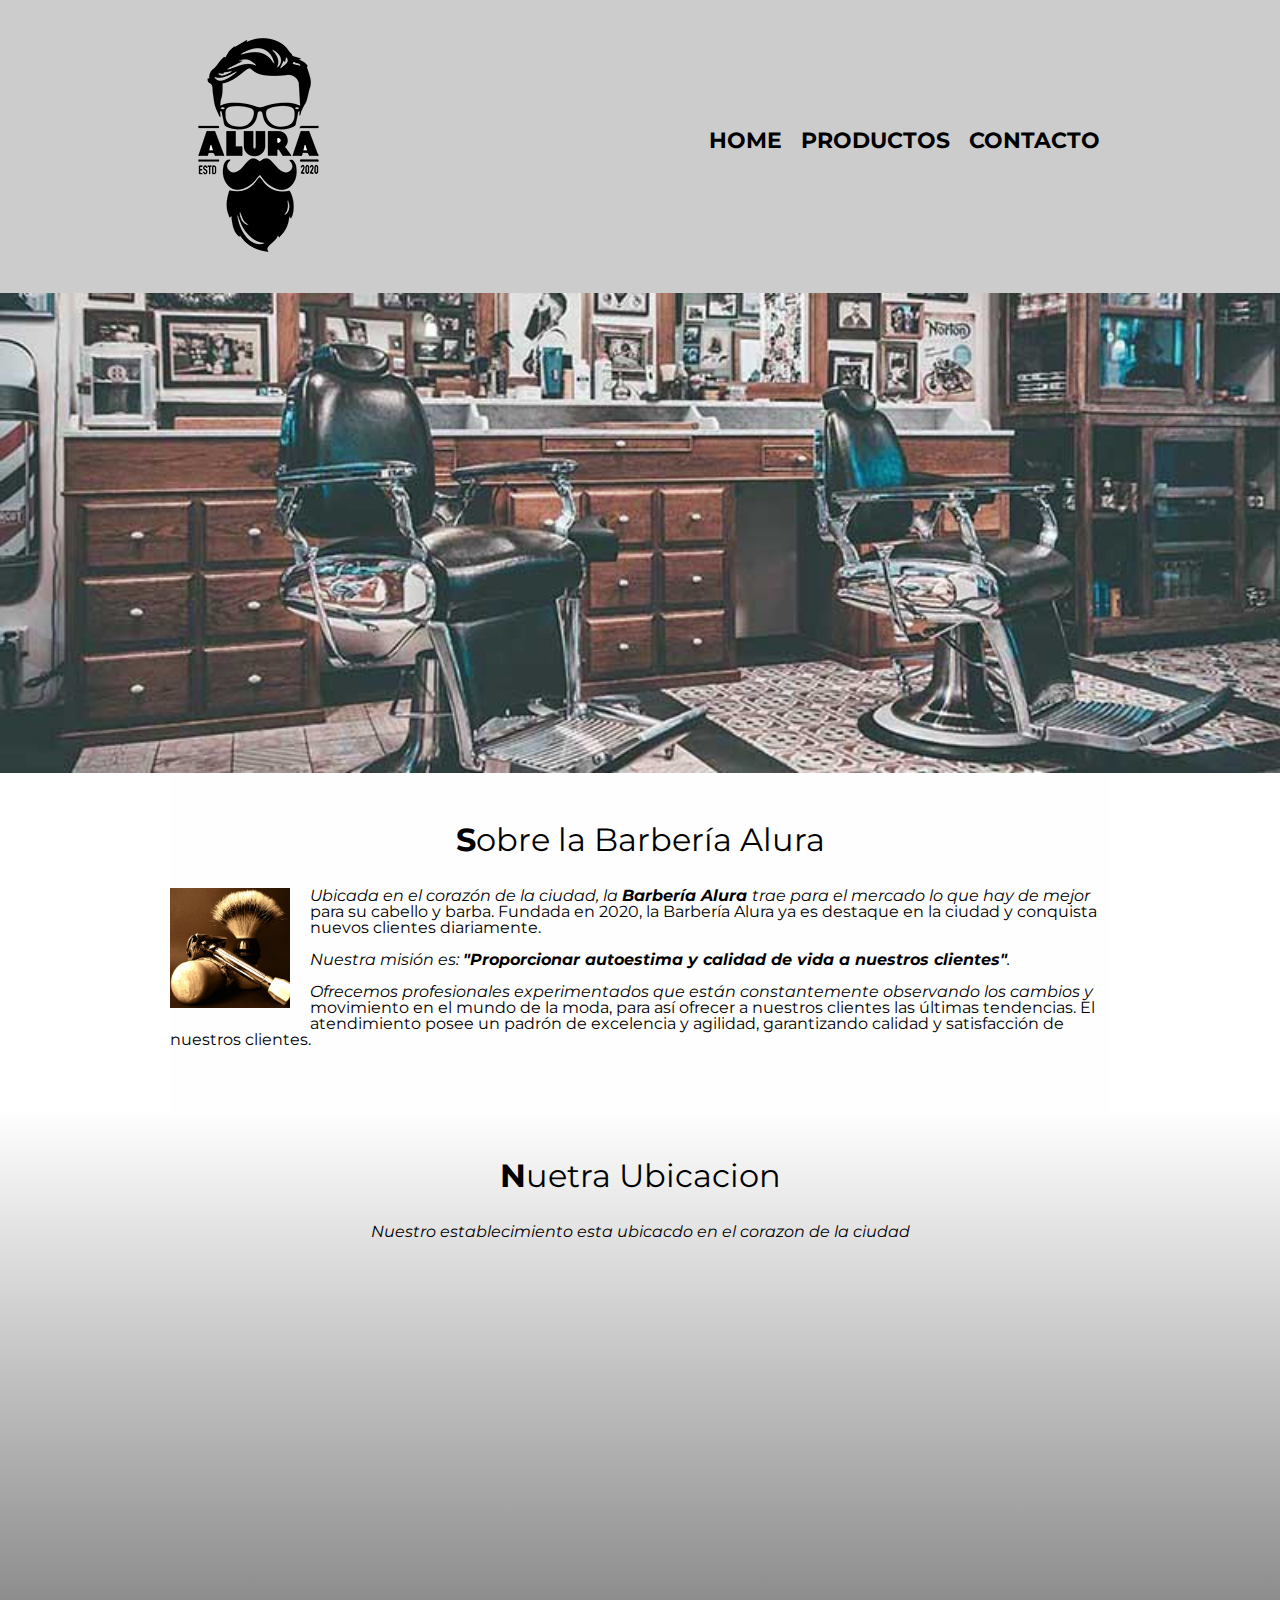
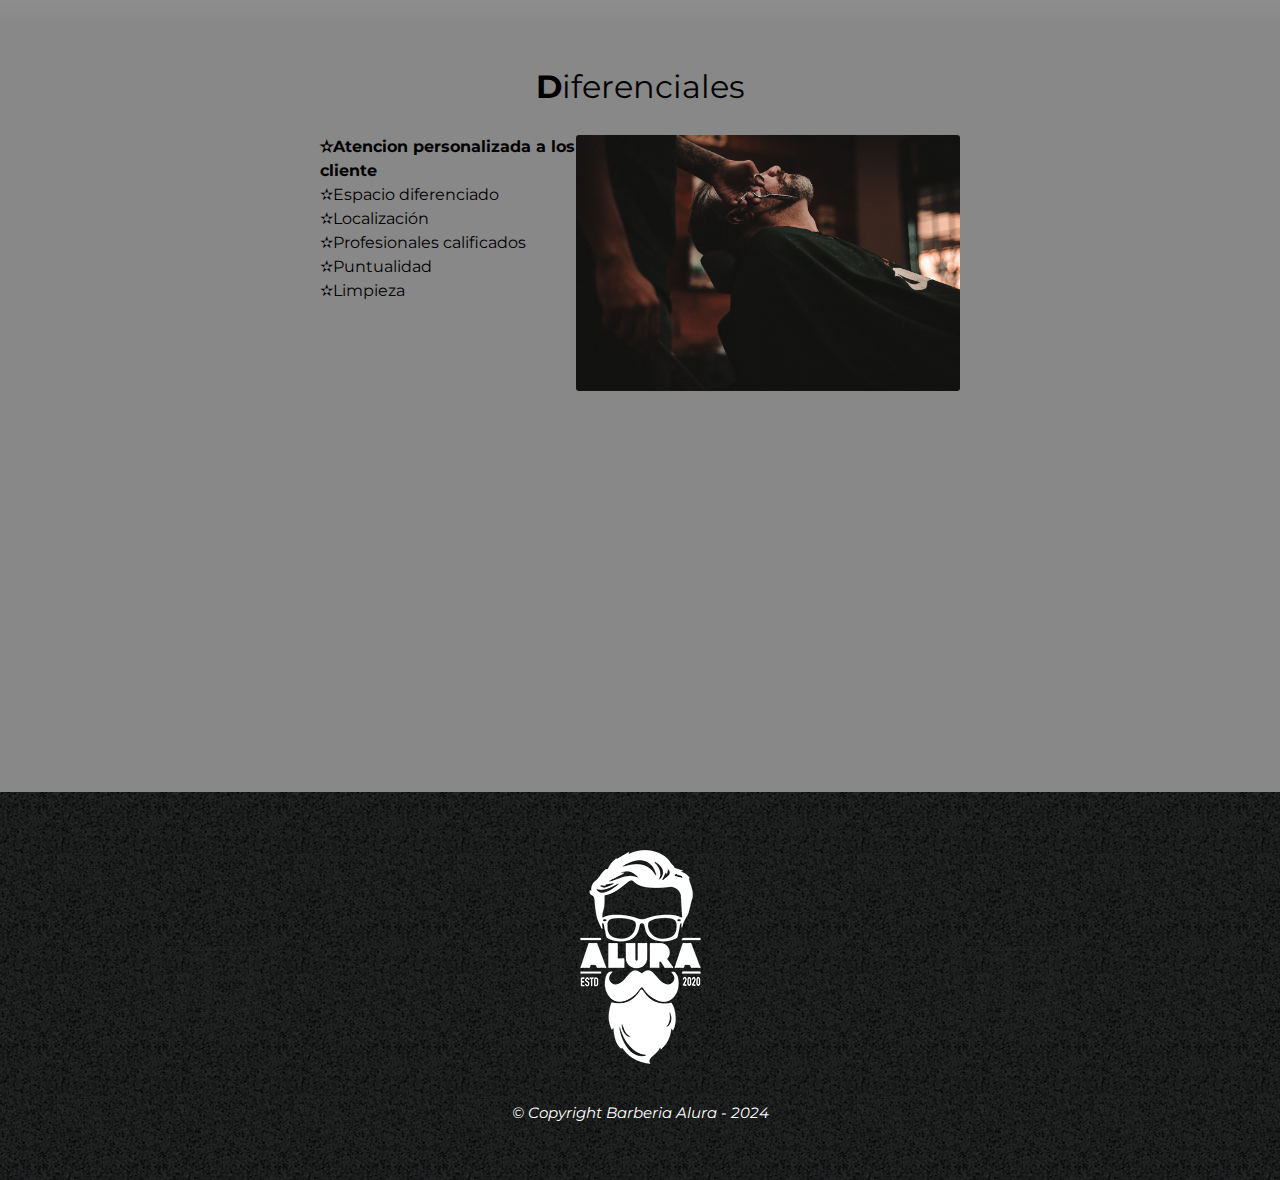
<file: index.html>
<!DOCTYPE html> 
<html lang="es">
    <head>
        <meta charset="UTF-8">
        <meta name="viewport" content="width=device-width">
        <title>Barberia Alura</title>
        <link rel="stylesheet" href="reset.css">
        <link rel="stylesheet" href="style.css">

        <link rel="preconnect" href="https://fonts.googleapis.com">
        <link rel="preconnect" href="https://fonts.gstatic.com" crossorigin>
        <link href="https://fonts.googleapis.com/css2?family=Montserrat:ital,wght@0,100..900;1,100..900&display=swap" rel="stylesheet">
    </head>
        <body>
            <div>
                <header>
                    <section class="caja";>
                        <h1><img src="imagenes/logo.png"></h1>
                        <nav class="navegacion">
                            <ul>
                                <li><a href="index.html">HOME</a></li>
                                <li><a href="productos.html">PRODUCTOS</a></li>
                                <li><a href="contacto.html">CONTACTO</a></li>
                            </ul>
                        </nav>
                    </div> 
                </header>
            </section>
            <img class="banner"; src="banner/banner.jpg";>
        <main>
            <section class="principal";>
                <h2 class="tituloPrincipal">Sobre la Barbería Alura</h2>
                <img class="utensilios" src="imagenes/utensilios.jpg" alt="utensilios de un barbero">
                <p>Ubicada en el corazón de la ciudad, la <strong>Barbería Alura </strong>trae para el mercado lo que hay de mejor para su cabello y barba. Fundada en 2020, la Barbería Alura ya es destaque en la ciudad y conquista nuevos clientes diariamente. </p>

                <p id="mision"><em>Nuestra misión es: <strong>"Proporcionar autoestima y calidad de vida a nuestros clientes"</strong>.</em></p>
                
                <p> Ofrecemos profesionales experimentados que están constantemente observando los cambios y movimiento en el mundo de la moda, para así ofrecer a nuestros clientes las últimas tendencias. El atendimiento posee un padrón de excelencia y agilidad, garantizando calidad y satisfacción de nuestros clientes. </p>
            </section>

            <section  class="mapa">
                <h3 class="tituloPrincipal">Nuetra Ubicacion</h3>
                <p>Nuestro establecimiento esta ubicacdo en el corazon de la ciudad</p>
                <div class="mapa-contenido">
                    <iframe src="https://www.google.com/maps/embed?pb=!1m18!1m12!1m3!1d3656.407977726912!2d-46.637213025131814!3d-23.589697062633!2m3!1f0!2f0!3f0!3m2!1i1024!2i768!4f13.1!3m3!1m2!1s0x94ce5bd9bb943bf5%3A0x6f642995c970f0fe!2scaelum%20alura!5e0!3m2!1sen!2smx!4v1707866111856!5m2!1sen!2smx" width="100%" height="300" style="border:0;" allowfullscreen="" loading="lazy" referrerpolicy="no-referrer-when-downgrade"></iframe>
                </div>
            </section>

            <section class="diferenciales";>
                <h3 class="tituloPrincipal">Diferenciales</h3>
                <div class="contenido-diferenciales">
                    <ul class="lista-diferenciales">
                        <li class="items";>Atencion personalizada a los cliente</li>
                        <li class="items";>Espacio diferenciado</li>
                        <li class="items";>Localización</li>
                        <li class="items";>Profesionales calificados</li>
                        <li class="items";>Puntualidad</li>
                        <li class="items";>Limpieza</li>
                    </ul><img src="diferenciales/diferenciales.jpg" class="imagenDiferencial">
                </div>
                <div class="video">
                    <iframe width="100%" height="315" src="https://www.youtube.com/embed/gPgIALXFWlM?si=bBvQcnKuFLrKXkrb" title="YouTube video player" frameborder="0" allow="accelerometer; autoplay; clipboard-write; encrypted-media; gyroscope; picture-in-picture; web-share" allowfullscreen></iframe>
                </div>
            </section>

            
    </main>
        <footer>
            <img src="imagenes/logo-blanco.png">
            <p class="copyright";>&copy Copyright Barberia Alura - 2024</p>
        </footer>
    </body>
</html>
</file>
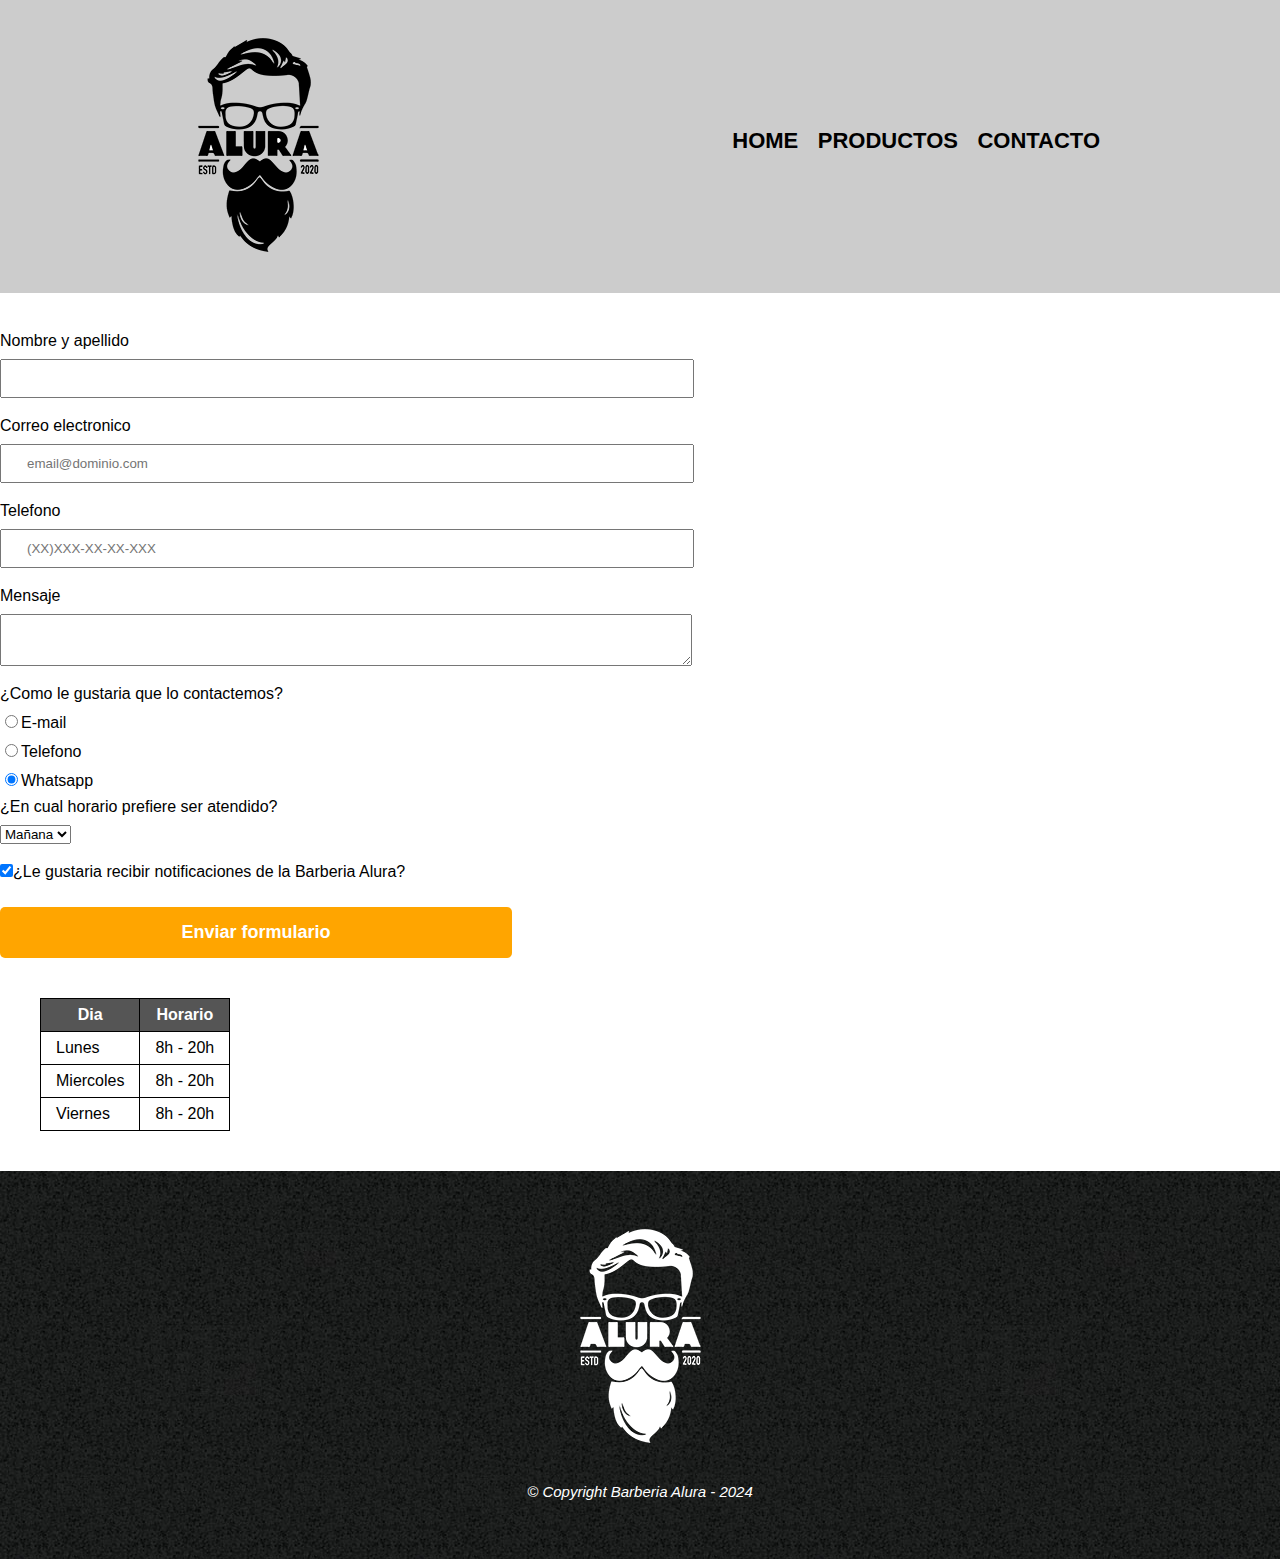
<file: contacto.html>
<!DOCTYPE html>
<html>
    <head>
        <meta charset="UTF-8">
        <title>Contacto - Barberia Alura</title>
        <link rel="stylesheet" href="reset.css">
        <link rel="stylesheet" href="style.css">
    </head>
    <header>
        <div class="caja";>
            <h1><img src="imagenes/logo.png" alt="logo de la Barberia Alura"></h1>
            <nav class="navegacion">
                <ul>
                    <li><a href="index.html">HOME</a></li>
                    <li><a href="productos.html">PRODUCTOS</a></li>
                    <li><a href="contacto.html">CONTACTO</a></li>
                </ul>
            </nav>
        </div>    
    </header>
    <main>
        <form>
            <label for="nombreApellido">Nombre y apellido</label>
            <input type="text"; id="nombreApellido"; class="input-padron"; required>

            <label for="correoElectronico">Correo electronico</label>
            <input type="email"; id="correoElectronico"; class="input-padron"; required placeholder="email@dominio.com">

            <label for="telefono">Telefono</label>
            <input type="tel"; id="telefono"; class="input-padron"; required placeholder="(XX)XXX-XX-XX-XXX">

            <label for="mensaje">Mensaje</label>
            <textarea cols="70" row="10" id="mensaje"; class="input-padron"></textarea>

            <fieldset>
                <legend>¿Como le gustaria que lo contactemos?</legend>

                <label for="radio-email"><input type="radio" name="contacto" value="email" id="radio-email">E-mail</label>

                <label for="radio-telefono"><input type="radio" name="contacto" value="telefono" id="radio-telefono">Telefono</label>

                <label for="radio-whatsapp"><input type="radio" name="contacto" value="whatsapp" id="radio-whatsapp" checked>Whatsapp</label>

            </fieldset>
            <fieldset>
                <legend>¿En cual horario prefiere ser atendido?</legend>
                <select>
                    <option value="Mañana">Mañana</option>
                    <option value="Tarde">Tarde</option>
                    <option value="Noche">Noche</option>
                </select>
            </fieldset>
            <label><input type="checkbox"; class="checkbox" checked>¿Le gustaria recibir notificaciones de la Barberia Alura?</label>
            
            <input type="submit"; value="Enviar formulario" class="enviar">
        </form>

        <table>
            <thead>
              <tr>
                <th>Dia</th>
                <th>Horario</th>
            </tr>  
            </thead>
            
            <tbody>
              <tr>
                <td>Lunes</td>
                <td>8h - 20h</td>
            </tr>
            <tr>
                <td>Miercoles</td>
                <td>8h - 20h</td>
            </tr>
            <tr>
                <td>Viernes</td>
                <td>8h - 20h</td>
            </tr>  
            </tbody>
            
        </table>
    </main>
    <footer>
        <img src="imagenes/logo-blanco.png "alt="logo de la Barberia Alura">
        <p class="copyright";>&copy Copyright Barberia Alura - 2024</p>
    </footer>
</html>
</file>
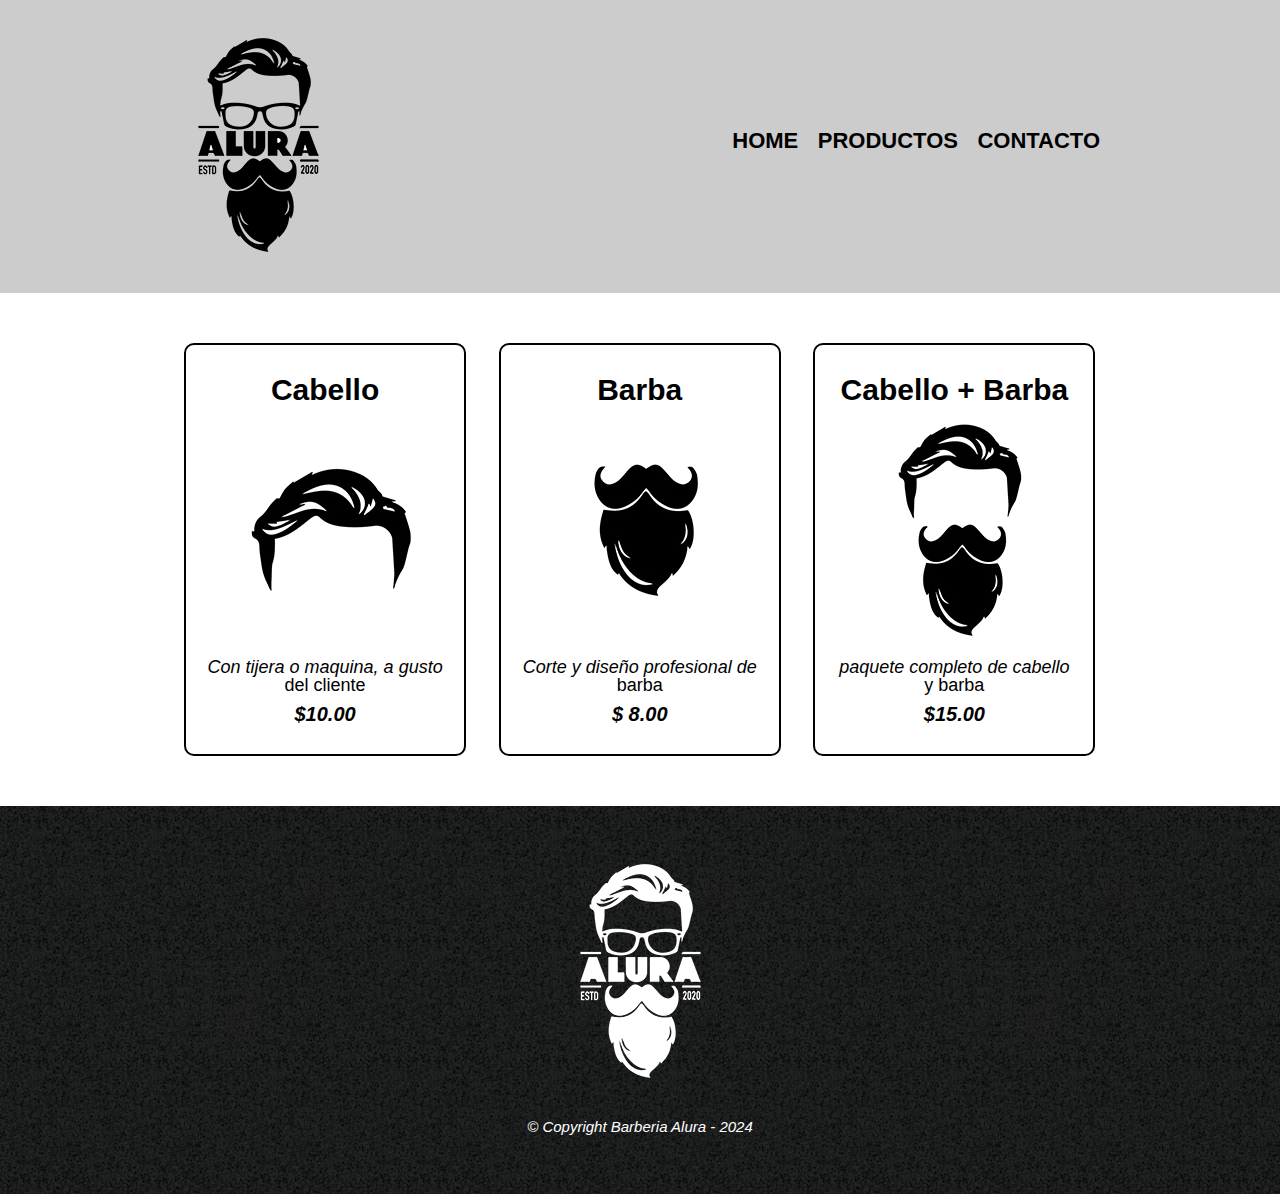
<file: productos.html>
<!DOCTYPE html>
<html>
    <head>
        <meta charset="UTF-8">
        <title>Productos - Barberia Alura</title>
        <link rel="stylesheet" href="reset.css">
        <link rel="stylesheet" href="style.css">
    </head>
    <body>
        <header>
            <div class="caja";>
                <h1><img src="imagenes/logo.png"></h1>
                <nav class="navegacion">
                    <ul>
                        <li><a href="index.html">HOME</a></li>
                        <li><a href="productos.html">PRODUCTOS</a></li>
                        <li><a href="contacto.html">CONTACTO</a></li>
                    </ul>
                </nav>
            </div>    
        </header>

        <main>
            <ul class="productos";>
                <li>
                    <h2>
                        Cabello
                    </h2>
                    <img src="imagenes/cabello.jpg">
                    <p class="producto-descripcion">Con tijera o maquina, a gusto del cliente</p>
                    <p class="producto-precio"> $10.00</p>
                </li>
                <li>
                    <h2>
                        Barba
                    </h2>
                    <img src="imagenes/barba.jpg">
                    <p class="producto-descripcion">Corte y diseño profesional de barba</p>
                    <p class="producto-precio">$ 8.00</p>
                </li>
                <li>
                    <h2>
                        Cabello + Barba
                    </h2>
                    <img src="imagenes/cabello+barba.jpg">
                    <p class="producto-descripcion">paquete completo de cabello y barba</p>
                    <p class="producto-precio"> $15.00</p>
                </li>
            </ul>
        </main>

        <footer>
            <img src="imagenes/logo-blanco.png">
            <p class="copyright";>&copy Copyright Barberia Alura - 2024</p>
        </footer>
    </body>
</html>
</file>
<file: style.css>
body{
    font-family: "Montserrat", sans-serif;
    font-optical-sizing: auto;
    font-weight: weight;
    font-style: normal;
}
header{
    background-color:#cccccc;
    padding: 20px 0;
}
.caja{
    width: 940px;
    position: relative;
    margin: 0 auto;
}

nav{
    position: absolute;
    top: 110px;
    right: 10px;
}
nav li{
    display: inline;
    margin: 0 0 0 15px;
}

nav a{
    text-transform: uppercase;
    color:black;
    font-weight: bold;
    font-size: 22px;
    text-decoration: none;
}

nav a:hover{
    color: #c78c19;
    text-decoration:underline;
    font-size: 150%;
}

.productos{
    width: 940px;
    margin: 0 auto;
    padding: 50px;
}

.productos li{
    display: inline-block;
    text-align: center;
    width: 30%;
    vertical-align: TOP;
    margin: 0 1.5%;
    padding: 30px 20px;
    box-sizing: border-box;
    border: 2px solid #000;
    border-radius: 10px;
    /*border-color: black;
    border-width: 2px;
    border-style: solid;*/
}
.productos li:hover{
    border-color: #c78c19;
}

.productos li:active{
    border-color: #088c19;
}

.productos h2{
    font-size: 30px;
    font-weight: bold;
}

.productos li:hover h2{
    font-size: 33px;
}

.producto-descripcion{
    font-size: 18px;
}
.producto-precio{
    font-size: 20px;
    font-weight: bold;
    margin-top: 10px;
}

footer{
    text-align: center;
    background: url(imagenes/bg.jpg);
    padding: 40px;
}
.copyright{
    color: #ffffff;
    font-size: 15px;
    margin: 20px;
}

form{
    margin: 40px 0;
}
form label, form legend{
    display:block;
    font-size: 20ps;
    margin: 0 0 10px;
}
.input-padron{
    display:block;
    margin: 0 0 20px;
    padding: 10px 25px;
    width: 50%;
}
.checkbox{
    margin: 20px 0;
}
.enviar{
    width: 40%;
    padding: 15px 0;
    font-size: 18px;
    font-weight: bold;
    color: white;
    background: orange;
    border: none;
    border-radius: 5px;
    transition: 1s all;
    cursor: pointer;
}

.enviar:hover{
    background: #c78c19;
    transform: scale(1.1);
}
table{
    margin: 40px 40px;
}
thead{
    background: #555555;
    color: white;
    font-weight: bold;
}
td,th{
    border: 1px solid #000000;
    padding: 8px 15px;
}

/* CSS para Home
main > p{ SELECTORES AVANZADOS
    background-color: red;
}
*/

.banner{
    width: 100%;
}

.principal{
    padding:3em 0;  
    background:#FEFEFE;
    width: 940px;
    margin: 0 auto;
}

.tituloPrincipal{
    text-align: center;
    font-size: 2em;
    margin: 0 0 1em;
}
.tituloPrincipal:first-letter{
    font-weight: bold;
}
.principal p{
    margin: 0 0 1em;
}
p::first-line{
    font-style: italic;
}
.principal strong{
    font-weight: bold;
}

.principal em{
    font-style: italic;
}

.utensilios{
    width: 120px;
    float: left;
    margin: 0 20px 20px 0;
}
.mapa{
    padding: 3em 0;
    background:linear-gradient(#FEFEFE,#888888);
}

.diferenciales{
    padding: 3em 0;
    background: #888888;

}
.mapa p{
    margin: 0 0 2em;
    text-align: center;
}

.mapa-contenido{
    width: 940px;
    margin: 0 auto;
}
.video{
    width: 560px;
    margin:1em auto;
}

.imagenDiferencial{
    width: 60%;
    border-radius: 3px;
}
.imagenDiferencial:hover{
    opacity: 80%;
    transition: 400ms;
    box-shadow: 10px 10px 10px black;
}
iframe{
    border-radius: 3px;
}
.contenido-diferenciales{
    width: 640px;
    margin: 0 auto;
}
.lista-diferenciales{
    width: 40%;
    display: inline-block;
    vertical-align: top;
}
.items{
    line-height: 1.5;
    
}
.items:first-child{
    font-weight: bold;
}
.items::before{
    content: "\272B";
}
@media screen and (max-width:480px){
    h1{
        text-align: center;
    }
    nav{
        position: static;
    }
    .caja, .principal, .mapa-contenido, .contenido-diferenciales, .video{
        width: auto;
    }
    .lista-diferenciales,.imagenDiferencial{
        width: 100%;
    }
}
</file>
